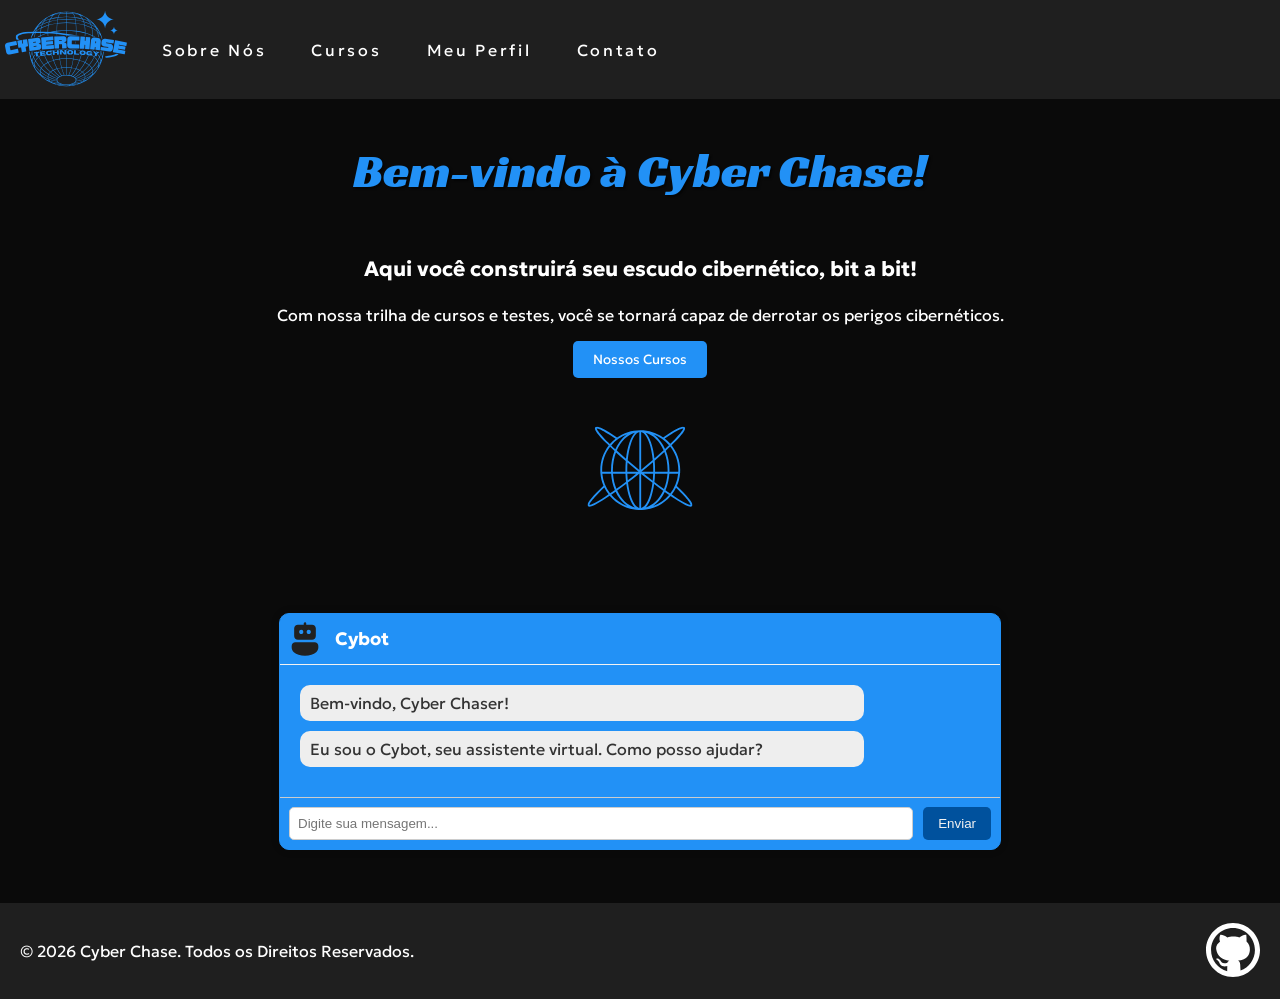
<file: index.html>
<!DOCTYPE html>
<html lang="pt-br">

<head>
    <title>Cyber Chase</title>
    <meta charset="UTF-8">
    <meta name="viewport" content="width=device-width, initial-scale=1.0">
    <link rel="icon" href="assets/logo/png/Favicon.png">
    <link rel="stylesheet" href="css/reset.css">
    <link rel="stylesheet" href="css/home.css">
    <link rel="stylesheet" href="css/footer.css">
    <link rel="stylesheet" href="css/chatbot.css">

    <link rel="preconnect" href="https://fonts.googleapis.com">
    <link rel="preconnect" href="https://fonts.gstatic.com" crossorigin>

    <link rel="stylesheet" href="https://fonts.googleapis.com/css2?family=Roboto:wght@400;700&display=swap">
    <link href="https://fonts.googleapis.com/css2?family=Racing+Sans+One&family=Roboto+Mono:wght@100&display=swap"
        rel="stylesheet">
    <link
        href="https://fonts.googleapis.com/css2?family=Geologica:wght@100..900&family=Racing+Sans+One&family=Roboto+Mono:wght@100&display=swap"
        rel="stylesheet">

        <script defer src="js/navbar.js"></script>
</head>



<body>

    <nav class="navbar">
        <a href="/home"> <img src="assets/logo/svg/Logo.svg" id="Logo"></a>
        <div class="mobile-menu">
            <div class="line1"></div>
            <div class="line1"></div>
            <div class="line1"></div>
        </div>
        <ul class="nav-links">
            <li><a href="/about">Sobre Nós</a></li>
            <li><a href="/courses">Cursos</a></li>
            <li><a href="/perfil">Meu Perfil</a></li>
            <li><a href="/contact">Contato</a></li>
        </ul>
    </nav>

    <div class="content-wrapper">

        <main>
            <h1 class="welcome-title">Bem-vindo à Cyber Chase!</h1> <br>
            <h2 id="slogan">Aqui você construirá seu escudo cibernético, bit a bit!</h2>
            <h3 class="home-description">Com nossa trilha de cursos e testes, você se tornará capaz de derrotar 
                os perigos cibernéticos.</h3>
            <a class="courses-button-a" href="/courses"><button class="courses-button">Nossos Cursos</button></a>
            <div id="cyc-icon1"> <img src="assets/icon/svg/cyc-icon1.svg"> </div>
        </main>

        <div id="chatbot-container" class="chatbot-container">
            <div class="chatbot-header">
                <img src="assets/icon/svg/shy-bot.svg" class="bot-avatar" alt="Avatar do Bot">
                <span class="bot-name">Cybot</span>
            </div>
            <div class="chatbot-body">
                <div class="chatbot-body" id="chatbot-body">
                    <div class="bubble bot-bubble">Bem-vindo, Cyber Chaser!</div>
                    <div class="bubble bot-bubble">Eu sou o Cybot, seu assistente virtual. Como posso ajudar?</div>
                </div>
            </div>
            <div class="chatbot-footer">
                <input type="text" class="user-input" placeholder="Digite sua mensagem...">
                <button class="send-button" onclick="sendMessage()">Enviar</button>
            </div>
        </div>

        <script src="js/chatbot.js"></script>

        <footer>
            <div class="footer-content">
                <p>&#169; 2026 Cyber Chase. Todos os Direitos Reservados.</p>
                <div class="github-logo">
                    <a href="https://github.com/orgs/Cyber-Chase/repositories" target="_blank">
                        <img src="assets/icon/svg/github_white.svg" alt="GitHub">
                    </a>
                </div>
            </div>
        </footer>

    </div>

</body>

</html>
</file>
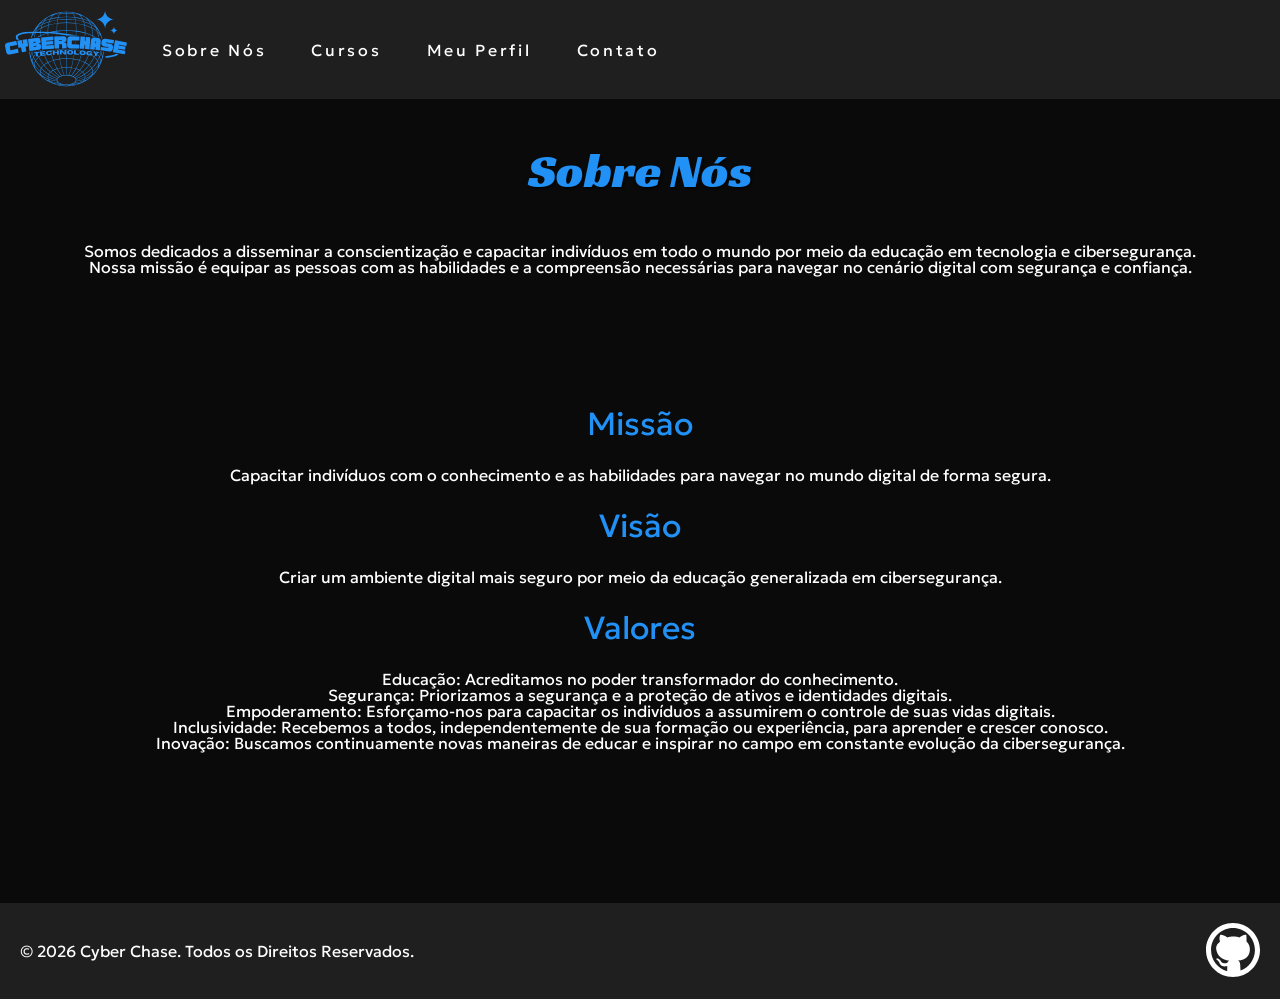
<file: about.html>
<!DOCTYPE html>
<html lang="pt-br">

<head>
    <title>Cyber Chase - Sobre Nós</title>
    <meta charset="UTF-8">
    <meta name="viewport" content="width=device-width, initial-scale=1.0">
    <link rel="icon" href="assets/logo/png/Favicon.png">
    <link rel="stylesheet" href="css/reset.css">
    <link rel="stylesheet" href="css/about.css">
    <link rel="stylesheet" href="css/footer.css">
    <script defer src="js/navbar.js"></script>

    <link rel="preconnect" href="https://fonts.googleapis.com">
    <link rel="preconnect" href="https://fonts.gstatic.com" crossorigin>

    <link rel="stylesheet" href="https://fonts.googleapis.com/css2?family=Roboto:wght@400;700&display=swap">
    <link href="https://fonts.googleapis.com/css2?family=Racing+Sans+One&family=Roboto+Mono:wght@100&display=swap" rel="stylesheet">
    <link href="https://fonts.googleapis.com/css2?family=Geologica:wght@100..900&family=Racing+Sans+One&family=Roboto+Mono:wght@100&display=swap" rel="stylesheet">
</head>



<body>

    <nav class="navbar">
        <a href="/home"> <img src="assets/logo/svg/Logo.svg" id="Logo"></a>
        <div class="mobile-menu">
            <div class="line1"></div>
            <div class="line1"></div>
            <div class="line1"></div>
        </div>
        <ul class="nav-links">
            <li><a href="/about">Sobre Nós</a></li>
            <li><a href="/courses">Cursos</a></li>
            <li><a href="/perfil">Meu Perfil</a></li>
            <li><a href="/contact">Contato</a></li>
        </ul>
    </nav>

    <div class="content-wrapper">

        <main>

            <h1 class="about-title">
                Sobre Nós
            </h1>
            <p id="about-text">Somos dedicados a disseminar a conscientização e capacitar indivíduos
                em todo o mundo por meio da educação em tecnologia e cibersegurança. <br>
                Nossa missão é equipar as pessoas com as habilidades e a compreensão necessárias
                para navegar no cenário digital com segurança e confiança.</p>
            <br>

            <h2 class="mission-vision-values">Missão</h2>
            <p class="mvv-text">Capacitar indivíduos com o conhecimento e as habilidades para navegar no mundo digital de forma segura.</p>

            <h2 class="mission-vision-values">Visão</h2>
            <p class="mvv-text">Criar um ambiente digital mais seguro por meio da educação generalizada em cibersegurança.</p>

            <h2 class="mission-vision-values">Valores</h2>
            <p class="mvv-text">
                Educação: Acreditamos no poder transformador do conhecimento. <br>
                Segurança: Priorizamos a segurança e a proteção de ativos e identidades digitais. <br>
                Empoderamento: Esforçamo-nos para capacitar os indivíduos a assumirem o controle de suas vidas digitais. <br>
                Inclusividade: Recebemos a todos, independentemente de sua formação ou experiência, para aprender e crescer conosco.
                <br>
                Inovação: Buscamos continuamente novas maneiras de educar e inspirar no campo em constante evolução da
                cibersegurança.
                <br>
            </p>

        </main>

        <footer>
            <div class="footer-content">
                <p>&#169; 2026 Cyber Chase. Todos os Direitos Reservados.</p>
                <div class="github-logo">
                    <a href="https://github.com/orgs/Cyber-Chase/repositories" target="_blank">
                        <img src="assets/icon/svg/github_white.svg" alt="GitHub">
                    </a>
                </div>
            </div>
        </footer>

    </div>

</body>

</html>
</file>
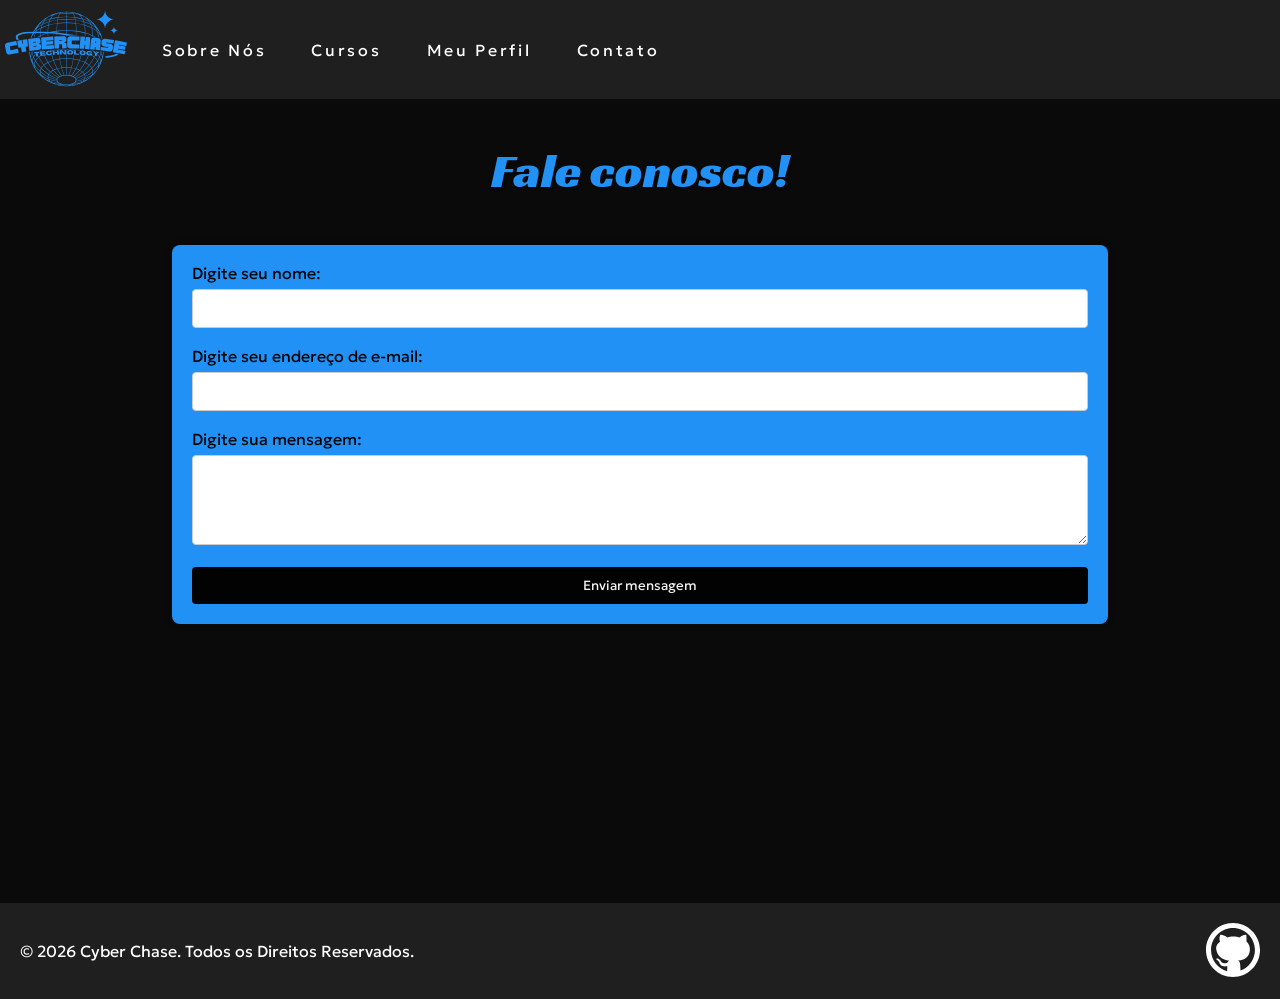
<file: contact.html>
<!DOCTYPE html>
<html lang="pt-br">

<head>
    <title>Cyber Chase - Contato</title>
    <meta charset="UTF-8">
    <meta name="viewport" content="width=device-width, initial-scale=1.0">
    <link rel="icon" href="assets/logo/png/Favicon.png">
    <link rel="stylesheet" href="css/reset.css">
    <link rel="stylesheet" href="css/contact.css">
    <link rel="stylesheet" href="css/footer.css">
    <script defer src="js/navbar.js"></script>

    <link rel="preconnect" href="https://fonts.googleapis.com">
    <link rel="preconnect" href="https://fonts.gstatic.com" crossorigin>

    <link rel="stylesheet" href="https://fonts.googleapis.com/css2?family=Roboto:wght@400;700&display=swap">
    <link href="https://fonts.googleapis.com/css2?family=Racing+Sans+One&family=Roboto+Mono:wght@100&display=swap" rel="stylesheet">
    <link href="https://fonts.googleapis.com/css2?family=Geologica:wght@100..900&family=Racing+Sans+One&family=Roboto+Mono:wght@100&display=swap" rel="stylesheet">
</head>

<body>

    <nav class="navbar">
        <a href="index.html"> <img src="assets/logo/svg/Logo.svg" id="Logo"></a>
        <div class="mobile-menu">
            <div class="line1"></div>
            <div class="line1"></div>
            <div class="line1"></div>
        </div>
        <ul class="nav-links">
            <li><a href="/about">Sobre Nós</a></li>
            <li><a href="/courses">Cursos</a></li>
            <li><a href="/perfil">Meu Perfil</a></li>
            <li><a href="/contact">Contato</a></li>
        </ul>
    </nav>

    <div class="content-wrapper">

        <main class="main">

            <h1 class="contact-title">Fale conosco!</h1>
            <div class="container">
                <form class="contact-form" action="https://formsubmit.co/cyber0chase@gmail.com" method="POST" data-form>
                    <label for="nome">Digite seu nome: </label>
                    <input type="nome" id="name" name="name" class="form-input" required>
                    <label for="email">Digite seu endereço de e-mail: </label>
                    <input type="email" id="email" name="email" class="form-input" required>
                    <label for="message">Digite sua mensagem: </label>
                    <textarea id="message" name="message" rows="4" class="form-textarea" required></textarea>
                    <button type="submit" class="form-button" data-button>Enviar mensagem</button>

                </form>
            </div>

        </main>

        <footer class="footer">
            <div class="footer-content">
                <p>&#169; 2026 Cyber Chase. Todos os Direitos Reservados.</p>
                <div class="github-logo">
                    <a href="https://github.com/orgs/Cyber-Chase/repositories" target="_blank">
                        <img src="assets/icon/svg/github_white.svg" alt="GitHub">
                    </a>
                </div>
            </div>
        </footer>

    </div>

</body>

</html>
</file>
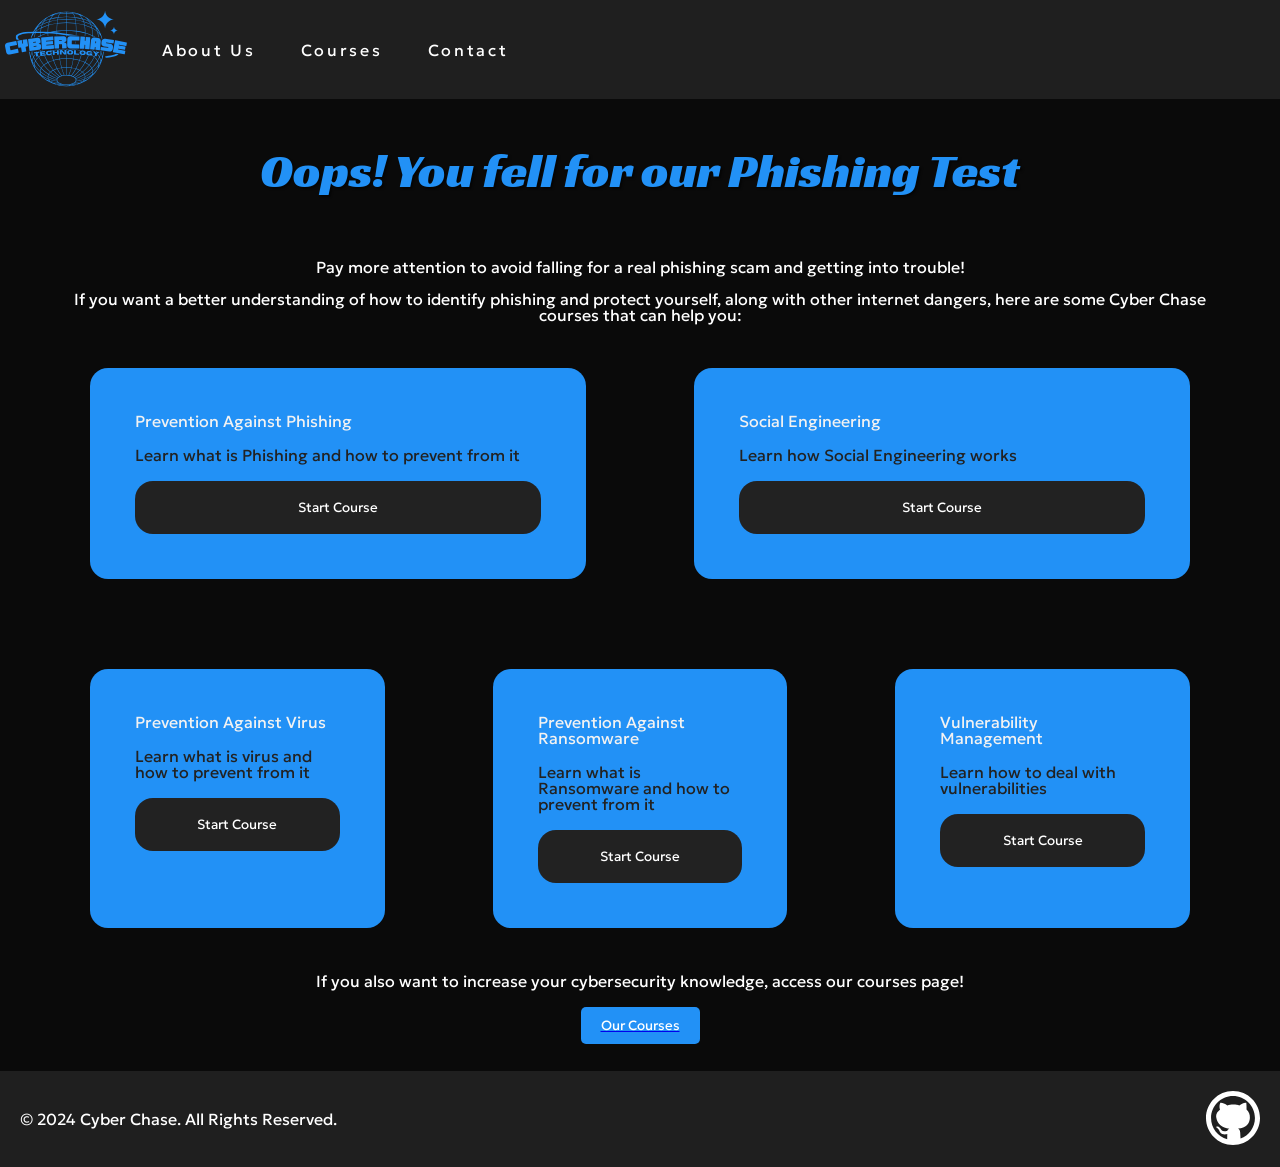
<file: test.html>
<!DOCTYPE html>
<html lang="en">

<head>
    <title>Cyber Chase</title>
    <meta charset="UTF-8">
    <meta name="viewport" content="width=device-width, initial-scale=1.0">
    <link rel="icon" href="assets/logo/png/Favicon.png">
    <link rel="stylesheet" href="css/reset.css">
    <link rel="stylesheet" href="css/test.css">
    <link rel="stylesheet" href="css/footer.css">
    <script defer src="js/navbar.js"></script>

    <link rel="preconnect" href="https://fonts.googleapis.com">
    <link rel="preconnect" href="https://fonts.gstatic.com" crossorigin>

    <link rel="stylesheet" href="https://fonts.googleapis.com/css2?family=Roboto:wght@400;700&display=swap">
    <link href="https://fonts.googleapis.com/css2?family=Racing+Sans+One&family=Roboto+Mono:wght@100&display=swap" rel="stylesheet">
    <link href="https://fonts.googleapis.com/css2?family=Geologica:wght@100..900&family=Racing+Sans+One&family=Roboto+Mono:wght@100&display=swap" rel="stylesheet">
</head>



<body>

    <nav class="navbar">
        <a href="index.html"> <img src="assets/logo/svg/Logo.svg" id="Logo"></a>
        <div class="mobile-menu">
            <div class="line1"></div>
            <div class="line1"></div>
            <div class="line1"></div>
        </div>
        <ul class="nav-links">
            <li><a href="about.html">About Us</a></li>
            <li><a href="courses.html">Courses</a></li>
            <li><a href="contact.html">Contact</a></li>
        </ul>
    </nav>

    <div class="content-wrapper">

        <main>
            <h1 class="test-title">Oops! You fell for our Phishing Test</h1> <br>
            <h2 class="text">Pay more attention to avoid falling for a real phishing scam and getting into trouble!</h2><br>
            <h3 class="text">If you want a better understanding of how to identify phishing and protect yourself, along with other 
                internet dangers, here are some Cyber Chase courses that can help you:</h3>
            
            <ul class="main-courses">
            <li class="course-item">
                <h2 class="course-title">Prevention Against Phishing</h2>
                <p class="course-description">Learn what is Phishing and how to prevent from it</p>
                <button class="start-button" onclick="window.location.href='courses-pages/course6.html'">Start
                    Course</button>
            </li>

            <li class="course-item">
                <h2 class="course-title">Social Engineering</h2>
                <p class="course-description">Learn how Social Engineering works</p>
                <button class="start-button" onclick="window.location.href='courses-pages/course8.html'">Start
                    Course</button>
            </li>

            </ul>

            <ul class="course-list">
            <li class="course-item">
                <h2 class="course-title">Prevention Against Virus</h2>
                <p class="course-description">Learn what is virus and how to prevent from it</p>
                <button class="start-button" onclick="window.location.href='courses-pages/course10.html'">Start
                    Course</button>
            </li>

            <li class="course-item">
                <h2 class="course-title">Prevention Against Ransomware</h2>
                <p class="course-description">Learn what is Ransomware and how to prevent from it</p>
                <button class="start-button" onclick="window.location.href='courses-pages/course7.html'">Start
                    Course</button>
            </li>

            <li class="course-item">
                <h2 class="course-title">Vulnerability Management</h2>
                <p class="course-description">Learn how to deal with vulnerabilities</p>
                <button class="start-button" onclick="window.location.href='courses-pages/course11.html'">Start
                    Course</button>
            </li>
            </ul>

            <h2 class="text">If you also want to increase your cybersecurity knowledge, access our courses page!</h2>
            <a href="courses.html"><button class="courses-button">Our Courses</button></a>


        </main>
	
	 <footer>
            <div class="footer-content">
                <p>© 2024 Cyber Chase. All Rights Reserved.</p>
                <div class="github-logo">
                    <a href="https://github.com/orgs/Cyber-Chase/repositories" target="_blank">
                        <img src="assets/icon/svg/github_white.svg" alt="GitHub">
                    </a>
                </div>
            </div>
        </footer>

    </div>


</body>

</html>
</file>
<file: css/home.css>
/* Body */


body {
    margin: 0;
    padding: 0;
    font-family: 'Geologica', sans-serif;
    background-color: #0a0a0a;
    color: #ffffff
}

.navbar {
    background-color: #1f1f1f;
    display: flex;
    justify-content: space-between;
    align-items: center;
    height: 11vh;
}

#Logo {
    height: 15vh;
    margin-right: 3vh;
}

.nav-links {
    list-style: none;
    display: flex;
    justify-content: flex-start;
    margin-right: auto;
}

.nav-links li {
    letter-spacing: 0.3vh;
    margin-right: 5vh;
}

.nav-links li a {
    text-decoration: none;
    color: #fff;
    transition: color 0.3s;
}

.nav-links li a:hover {
    color: #2291F6;
}

.mobile-menu div {
    width: 32px;
    height: 2px;
    background: #2291F6;
    margin: 8px;
    transition: 0.3s;
}

.mobile-menu {
    cursor: pointer;
    display: none;
}

@media (max-width: 999px) {

    body {
        overflow-x: hidden;
    }

    .nav-links {
        position: absolute;
        top: 8vh;
        right: 0;
        width: 50vw;
        height: 92vh;
        background: rgba(0, 0, 0, 0.5);
        flex-direction: column;
        align-items: center;
        justify-content: space-around;
        transform: translateX(100%);
        transition: transform 0.3s ease-in;
    }

    .nav-links li {
        margin-left: 0;
        opacity: 0;
    }

    .mobile-menu {
        display: block;
    }

    .nav-links.active {
        transform: translateX(0);
    }
}

@keyframes navLinkFade{
    from{
        opacity: 0;
        transform: translateX(50px);
    }
    to{
        opacity: 1;
        transform: translateX(0);
    }
}

.mobile-menu.active .line1{
    transform: rotate(45deg) translate(-5px, -7px);

}

.mobile-menu.active .line2{
    opacity: 0;
}

.mobile-menu.active .line3{
    transform: rotate(45deg) translate(-5px, -7px);
}

/* Main */

main {
    margin: 0 5vh 3vh;
}

.welcome-title {
    color: #2291F6;
    font-size: 3em;
    font-family: "Racing Sans One", sans-serif;
    font-weight: 400;
    font-style: normal;
    text-shadow: 2px 2px 2px rgba(0, 0, 0, 0.5);
    text-align: center;

    margin: 1em 0 1em 0;

    animation: slideIn 1s forwards ease;
}

#slogan {
    text-align: center;
    font-size: 130%;
    font-weight: bold;

    margin-bottom: 3vh;
}

.home-description {
    text-align: center;
}

@keyframes slideIn {
    from {
        margin-top: 50vh;
        opacity: 0;
    }

    to {
        margin-top: 1em;
        opacity: 1;
    }
}

.courses-button-a {
    display: flex;
    justify-content: center;
    text-decoration: none;
}

.courses-button {
    color: #fff;
    background-color: #2291F6;
    border: none;
    font-family: 'Geologica', sans-serif;
    text-decoration: none;

    margin: 2vh 0 5vh;
    padding: 10px 20px;
    border-radius: 5px;

    cursor: pointer;
    transition: background-color 0.3s ease;
}

.courses-button:hover {
    background-color: #0056b3;
}

#cyc-icon1 {
    height: 10vh;

    display: flex;
    justify-content: center;
    margin-bottom: 60px;
}
</file>
<file: css/footer.css>
/* Content-Wrapper */

.content-wrapper {
    display: flex;
    flex-direction: column;
    justify-content: space-between;
    min-height: 100vh;
}

/* Footer */

footer {
    background-color: #1f1f1f;
    color: #fff;
    padding: 20px;
    text-align: center;
}

.footer-content {
    display: flex;
    justify-content: space-between;
    align-items: center;
}

.footer-links li a:hover {
    color: #2291F6;
}

.github-logo img {
    height: 6vh;
}
</file>
<file: css/chatbot.css>
.chatbot-container {
    position: relative;
    bottom: 20px;
    left: 50%;
    transform: translateX(-50%);
    width: 80vh;
    background-color: #2291F6;
    border: 1px solid #2291F6;
    border-radius: 10px;
    box-shadow: 0 0 10px rgba(0, 0, 0, 0.1);
    z-index: 1000;
    flex-direction: column;
    overflow: hidden;
    margin-top: 3vh;
    margin-bottom: 3vh;
}


.chatbot-header {
    background-color: #2291F6;
    padding: 5px;
    border-bottom: 1px solid #f2f2f2;
    border-top-left-radius: 10px;
    border-top-right-radius: 10px;
    display: flex;
    align-items: center;
}

.bot-avatar {
    width: 40px;
    height: 40px;
    border-radius: 50%;
    margin-right: 10px;
}

.bot-name {
    font-weight: bold;
    font-size: 18px;
}

.close-button {
    margin-left: auto;
    background-color: #ccc;
    border: none;
    padding: 5px 10px;
    border-radius: 5px;
    cursor: pointer;
}


.chatbot-body {
    max-height: 60vh;
    overflow-y: auto;
    padding: 10px;
}


.bubble {
    max-width: 80%; 
    margin-bottom: 10px;
    padding: 10px;
    border-radius: 10px;
}

.user-bubble {
    background-color: #00519d;
    color: #f2f2f2;
    align-self: flex-end; 
}

.bot-bubble {
    background-color: #eee;
    color: #333;
}


.chatbot-footer {
    padding: 1vh;
    border-top: 1px solid #ccc;
    display: flex;
}

.user-input {
    flex: 1;
    padding: 8px;
    border: 1px solid #ccc;
    border-radius: 5px;
}

.send-button {
    background-color: #00519d;
    color: #f2f2f2;
    border: none;
    padding: 8px 15px;
    border-radius: 5px;
    margin-left: 10px;
    cursor: pointer;
}

.send-button:hover {
    background-color: #1a4268;
}

@media (max-width: 600px) {
    .chatbot-container {
        width: 90%;
        height: 35%;
    }
}
</file>
<file: css/about.css>
/* Body */

body {
    margin: 0;
    padding: 0;
    font-family: 'Geologica', sans-serif;
    background-color: #0a0a0a;
    color: #ffffff
}

.navbar {
    background-color: #1f1f1f;
    display: flex;
    justify-content: space-between;
    align-items: center;
    height: 11vh;
}

#Logo {
    height: 15vh;
    margin-right: 3vh;
}

.nav-links {
    list-style: none;
    display: flex;
    justify-content: flex-start;
    margin-right: auto;
}

.nav-links li {
    letter-spacing: 0.3vh;
    margin-right: 5vh;
}
.nav-links li a {
    text-decoration: none;
    color: #fff;
    transition: color 0.3s;
}

.nav-links li a:hover {
    color: #2291F6;
}


.mobile-menu div {
    width: 32px;
    height: 2px;
    background: #2291F6;
    margin: 8px;
    transition: 0.3s;
}

.mobile-menu {
    cursor: pointer;
    display: none;
}

@media (max-width: 999px) {

    body {
        overflow-x: hidden;
    }

    .nav-links {
        position: absolute;
        top: 8vh;
        right: 0;
        width: 50vw;
        height: 92vh;
        background: rgba(0, 0, 0, 0.5);
        flex-direction: column;
        align-items: center;
        justify-content: space-around;
        transform: translateX(100%);
        transition: transform 0.3s ease-in;
    }

    .nav-links li {
        margin-left: 0;
        opacity: 0;
    }

    .mobile-menu {
        display: block;
    }

    .nav-links.active {
        transform: translateX(0);
    }
}

@keyframes navLinkFade{
    from{
        opacity: 0;
        transform: translateX(50px);
    }
    to{
        opacity: 1;
        transform: translateX(0);
    }
}

.mobile-menu.active .line1{
    transform: rotate(45deg) translate(-5px, -7px);

}

.mobile-menu.active .line2{
    opacity: 0;
}

.mobile-menu.active .line3{
    transform: rotate(45deg) translate(-5px, -7px);
}

main {
    margin: 0 5vh 3vh;
}

.about-title {
    color: #2291F6;
    text-align: center;
    font-size: 3em;
    margin: 1em 0 1em 0;
    text-shadow: 2px 2px 2px rgba(0, 0, 0, 0.5);
    font-family: "Racing Sans One", sans-serif;
    font-weight: 400;
    font-style: normal;
    animation: slideIn 1s forwards ease; 
}

#about-text {
    text-align: center;
    margin-bottom: 10vh;
}

.mission-vision-values {
    color: #2291F6;
    text-align: center;
    font-size: 2em;
    margin: 3vh 0 3vh 0;
}

.mvv-text {
    text-align: center;
}

@keyframes slideIn {
    from {
        margin-top: 50vh;
        opacity: 0;
    }
    to {
        margin-top: 1em;
        opacity: 1;
    }
}
</file>
<file: css/contact.css>
/* Body */

body {
    margin: 0;
    padding: 0;
    font-family: 'Geologica', sans-serif;
    background-color: #0a0a0a;
    color: #020202
}

.contact-title {
    color: #2291F6;
    text-align: center;
    font-size: 3em;
    margin: 1em 0 1em 0;
    text-shadow: 2px 2px 2px rgba(0, 0, 0, 0.5);
    font-family: "Racing Sans One", sans-serif;
    font-weight: 400;
    font-style: normal;
    animation: slideIn 1s forwards ease; 
}

@keyframes slideIn {
    from {
        margin-top: 50vh;
        opacity: 0;
    }
    to {
        margin-top: 1em;
        opacity: 1;
    }
}

.navbar {
    background-color: #1f1f1f;
    display: flex;
    justify-content: space-between;
    align-items: center;
    height: 11vh;
}

#Logo {
    height: 15vh;
    margin-right: 3vh;
}

.nav-links {
    list-style: none;
    display: flex;
    justify-content: flex-start;
    margin-right: auto;
}

.nav-links li {
    letter-spacing: 0.3vh;
    margin-right: 5vh;
}

.nav-links li a {
    text-decoration: none;
    color: #fff;
    transition: color 0.3s;
}

.nav-links li a:hover {
    color: #2291F6;
}


.mobile-menu div {
    width: 32px;
    height: 2px;
    background: #2291F6;
    margin: 8px;
    transition: 0.3s;
}

.mobile-menu {
    cursor: pointer;
    display: none;
}

@media (max-width: 999px) {

    body {
        overflow-x: hidden;
    }

    .nav-links {
        position: absolute;
        top: 8vh;
        right: 0;
        width: 50vw;
        height: 92vh;
        background: rgba(0, 0, 0, 0.5);
        flex-direction: column;
        align-items: center;
        justify-content: space-around;
        transform: translateX(100%);
        transition: transform 0.3s ease-in;
    }

    .nav-links li {
        margin-left: 0;
        opacity: 0;
    }

    .mobile-menu {
        display: block;
    }

    .nav-links.active {
        transform: translateX(0);
    }
}

@keyframes navLinkFade{
    from{
        opacity: 0;
        transform: translateX(50px);
    }
    to{
        opacity: 1;
        transform: translateX(0);
    }
}

.mobile-menu.active .line1{
    transform: rotate(45deg) translate(-5px, -7px);

}

.mobile-menu.active .line2{
    opacity: 0;
}

.mobile-menu.active .line3{
    transform: rotate(45deg) translate(-5px, -7px);
}

/* Main */

.main {
    flex: 1;
}

.container {
    margin: 50px auto;
    max-width: 70%;
    padding: 20px;
    background-color: #2291F6;
    border-radius: 8px;
    box-shadow: 0 0 10px rgba(0, 0, 0, 0.1);
}

.container h1 {
    text-align: center;
    margin-bottom: 20px;
}

label {
    display: block;
    margin-bottom: 8px;
    font-family: 'Geologica', sans-serif;
}

input[type="nome"],
input[type="email"],
textarea {
    width: 100%;
    padding: 10px;
    margin-bottom: 20px;
    border: 1px solid #ccc;
    border-radius: 4px;
    box-sizing: border-box;
    font-family: 'Geologica', sans-serif;
}

textarea {
    resize: vertical;
}

button[type="submit"] {
    width: 100%;
    padding: 10px;
    background-color: #020202;
    color: #f2f2f2;
    border: none;
    border-radius: 4px;
    cursor: pointer;
    transition: background-color 0.3s;
    font-family: 'Geologica', sans-serif;
}

button[type="submit"]:hover {
    background-color: #0056b3;
}

button:disabled {
    cursor: not-allowed;
    background-color: #36495b;
}

@media screen and (max-width: 768px) {
    .container {
        max-width: 80%;
    }
}
</file>
<file: css/test.css>
body {
    margin: 0;
    padding: 0;
    font-family: 'Geologica', sans-serif;
    background-color: #0a0a0a;
    color: #ffffff
}

.navbar {
    background-color: #1f1f1f;
    display: flex;
    justify-content: space-between;
    align-items: center;
    height: 11vh;
}

#Logo {
    height: 15vh;
    margin-right: 3vh;
}

.nav-links {
    list-style: none;
    display: flex;
    justify-content: flex-start;
    margin-right: auto;
}

.nav-links li {
    letter-spacing: 0.3vh;
    margin-right: 5vh;
}

.nav-links li a {
    text-decoration: none;
    color: #fff;
    transition: color 0.3s;
}

.nav-links li a:hover {
    color: #2291F6;
}


.mobile-menu div {
    width: 32px;
    height: 2px;
    background: #2291F6;
    margin: 8px;
    transition: 0.3s;
}

.mobile-menu {
    cursor: pointer;
    display: none;
}

@media (max-width: 999px) {

    body {
        overflow-x: hidden;
    }

    .nav-links {
        position: absolute;
        top: 8vh;
        right: 0;
        width: 50vw;
        height: 92vh;
        background: rgba(0, 0, 0, 0.5);
        flex-direction: column;
        align-items: center;
        justify-content: space-around;
        transform: translateX(100%);
        transition: transform 0.3s ease-in;
    }

    .nav-links li {
        margin-left: 0;
        opacity: 0;
    }

    .mobile-menu {
        display: block;
    }

    .nav-links.active {
        transform: translateX(0);
    }
}

@keyframes navLinkFade{
    from{
        opacity: 0;
        transform: translateX(50px);
    }
    to{
        opacity: 1;
        transform: translateX(0);
    }
}

.mobile-menu.active .line1{
    transform: rotate(45deg) translate(-5px, -7px);

}

.mobile-menu.active .line2{
    opacity: 0;
}

.mobile-menu.active .line3{
    transform: rotate(45deg) translate(-5px, -7px);
}

main {
    margin: 0 5vh 3vh;
}

.test-title {
    color: #2291F6;
    text-align: center;
    font-size: 3em;
    margin: 1em 0 1em 0;
    text-shadow: 2px 2px 2px rgba(0, 0, 0, 0.5);
    font-family: "Racing Sans One", sans-serif;
    font-weight: 400;
    font-style: normal;
    animation: slideIn 1s forwards ease; 
}

@keyframes slideIn {
    from {
        margin-top: 50vh;
        opacity: 0;
    }
    to {
        margin-top: 1em;
        opacity: 1;
    }
}

.courses-button {
    background-color: #2291F6;
    color: #fff;
    border: none;
    padding: 10px 20px;
    border-radius: 5px;
    cursor: pointer;
    text-decoration: none;
    transition: background-color 0.3s ease;
    margin-top: 2vh;
    font-family: 'Geologica', sans-serif;
    margin-left: auto;
    margin-right: auto;
    display: flex;
    align-items: center;
}

.courses-button:hover {
    background-color: #0056b3;
}

.course-list {
    list-style-type: none;
    padding: 0;
    display: grid;
    grid-template-columns: repeat(3, 1fr);
    gap: 2vh;
}

.main-courses {
    list-style-type: none;
    padding: 0;
    display: grid;
    grid-template-columns: repeat(2, 1fr);
    gap: 2vh;
}

.course-item {
    background-color: #2291F6;
    border-radius: 2vh;
    padding: 5vh;
    margin: 5vh 5vh;
    transition: transform 0.3s ease;
}

.course-item:hover {
    transform: scale(1.1);
}

@media screen and (max-width: 768px) {
    .course-list {
        grid-template-columns: 1fr;
    }
    .main-courses {
        grid-template-columns: 1fr;
    }
}

.course-title {
    color: #f2f2f2;
    margin-bottom: 2vh;
}

.course-description {
    color: #222222;
}

.start-button {
    display: block;
    width: 100%;
    margin-top: 2vh;
    padding: 2vh 2vh;
    background-color: #222222; 
    color: #fff; 
    border: none;
    border-radius: 2vh;
    cursor: pointer;
    transition: background-color 0.3s ease;
    font-family: 'Geologica', sans-serif;
    text-decoration: none;
}

.start-button:hover {
    background-color: #0056b3; 
}

.text {
    text-align: center;
}
</file>
